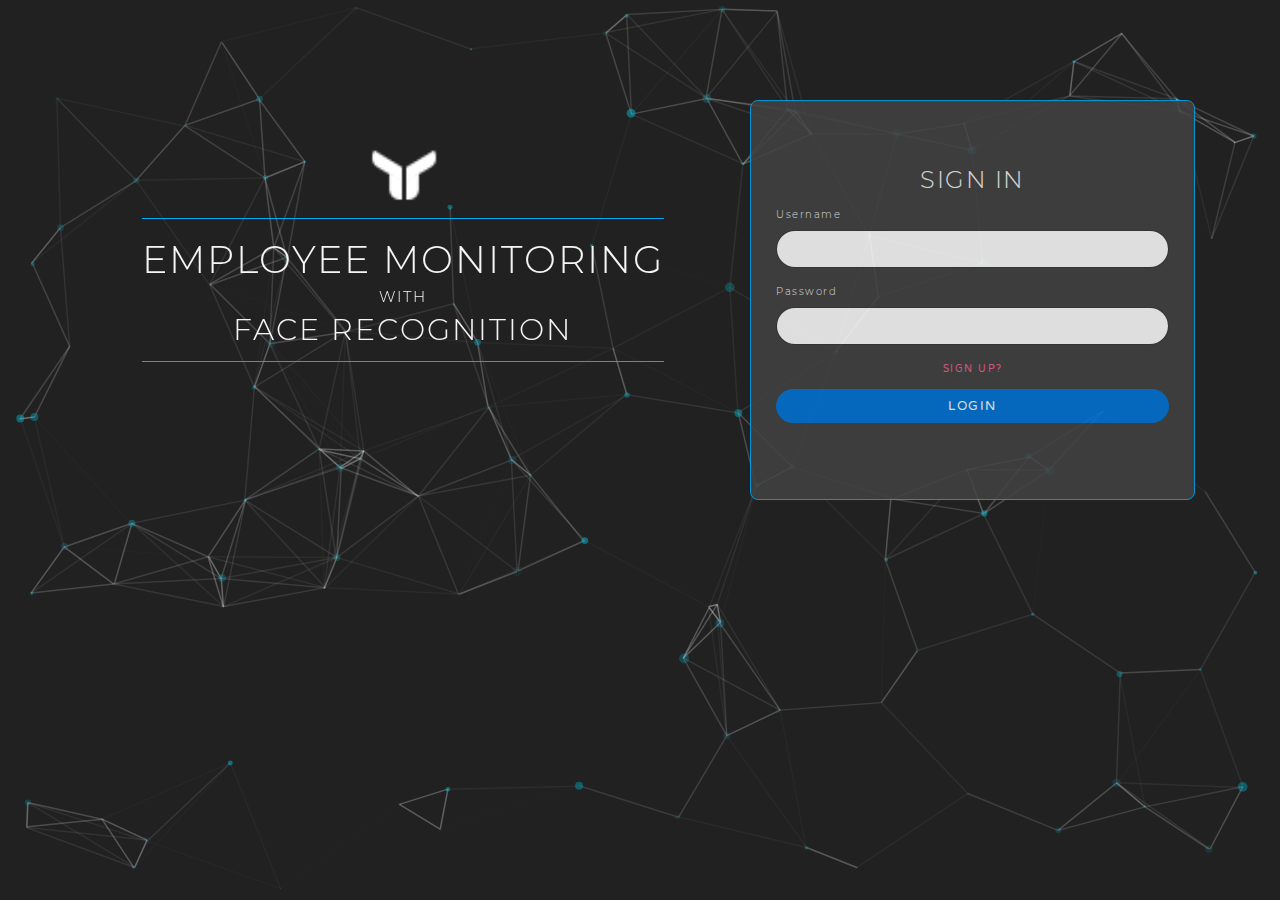
<file: index.html>
<!DOCTYPE html>
<html lang="en">

<head>
    <meta charset="utf-8">
    <meta http-equiv="X-UA-Compatible" content="IE=edge">
    <meta name="viewport" content="width=device-width, initial-scale=1">
    <meta name="description" content="">
    <meta name="author" content="">
    <link rel="icon" type="image/png" sizes="16x16" href="assets/images/favicon.png">
    <title>Employee Monitoring Using Face Recognition</title>
    <link href="assets/plugins/bootstrap/css/bootstrap.min.css" rel="stylesheet">
    <link href="css/custom.css" rel="stylesheet">
</head>

<body class="fix-header fix-sidebar card-no-border" ng-app="loginApp">
    <ng-view></ng-view>

    <!-- Static Library -->
    <script src="assets/plugins/jquery/jquery.min.js"></script>
    <script src="assets/plugins/tether/tether.min.js"></script>
    <script src="assets/plugins/bootstrap/js/bootstrap.min.js"></script>
    <script src="js/config.js"></script>

    <script src="js/lib/angular.min.js"></script>
    <script src="js/lib/angular-route.min.js"></script>
    <script src="js/lib/particles.min.js"></script>
    <script src="js/app.js"></script>

    <!-- Service -->
    <script src="js/service/AdministratorService.js"></script>

    <!-- Controller  -->
    <script src="js/component/login/LoginController.js"></script>
</body>

</html>
</file>
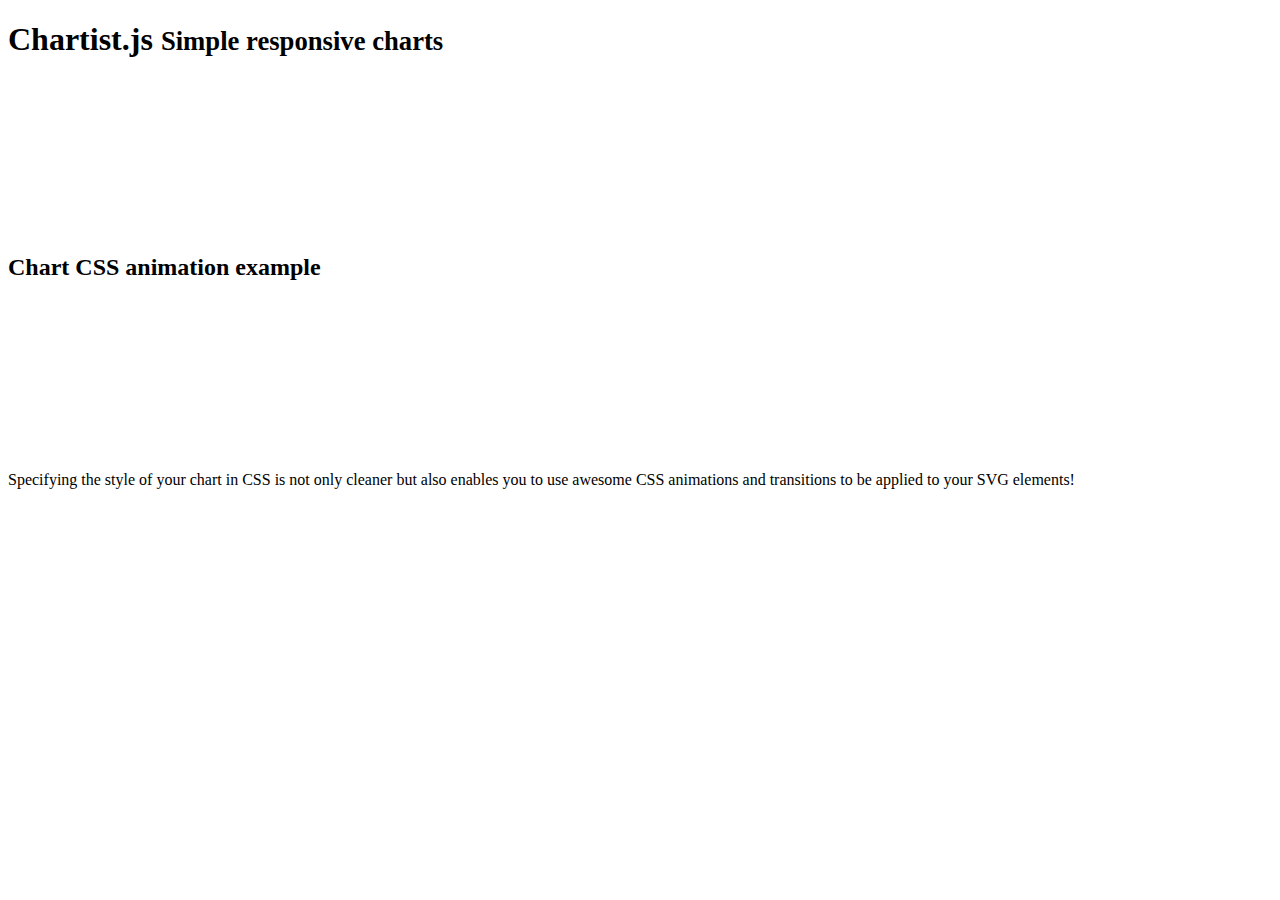
<file: assets/plugins/chartist-plugin-tooltip-master/test/runner.html>
<!doctype html>
<html lang="en">
<head>
  <title>End2end Test Runner</title>
</head>
<body>
<header class="page-header">
  <h1>Chartist.js
    <small> Simple responsive charts</small>
  </h1>
  <div class="limiter">
    <figure>
      <svg id="chartist-guy"></svg>
    </figure>
  </div>
</header>

<article class="main" role="main">
  <section class="documentation-section">
    <header>
      <h2>Chart CSS animation example</h2>
    </header>
    <div class="content">
      <div class="chart-container">
        <svg id="chart"></svg>
      </div>
    </div>
    <aside class="side-notes">
      <p>Specifying the style of your chart in CSS is not only cleaner but also enables you to use awesome CSS
        animations
        and transitions to be applied to your SVG elements!</p>
    </aside>
  </section>
</article>
</body>
</html>
</file>
<file: css/custom.css>
@font-face {
    font-family: 'Varela-Round';
    src: url('../assets/fonts/VarelaRound-Regular.ttf')
}

@font-face {
    font-family: 'Montserrat-Light';
    src: url('../assets/fonts/Montserrat-Light.ttf')
}

* {
    font-family: 'Varela-Round';
    letter-spacing: 1.5px;
}

p {
    font-size: 14px;
    letter-spacing: 1.5px;
}

body {
    background-color: #212121;
    color: #F5F5F5;
}
a.btn,
button.btn {
    font-family: 'Varela-Round';
    text-transform: uppercase;
    font-size: .8em;
    border-radius: 1.5px;
}

.title {
    margin-top: 15px;
    font-size: 28px;
    font-family: 'Montserrat-Light';
    letter-spacing: 2px;
    color: #03A9F4;
}

#separator {
    background-color: #424242;
    border: none;
    height: 1px;
    width: 350px;
}

#main-row {
    margin: 0 !important
}

/* Landing Page */
#landingpage-main-section {
    background-color: #0B0C10;
    /* background-image: url('../img/acastro_170919_2003_0001.0.jpg'); */
    height: 100%;
    width: 100%;
    background-size: 100% 100%;
    background-position: center;
    background-repeat: no-repeat;
    position: relative;
}

#layer-color {
    position: absolute;
    height: 100%;
    width: 100%;
    top: 0;
    left: 0;
    /* background-color: black; */
    opacity: .77;
}

#particles-js {
    /* height: 640px; */
    position: fixed;
    height: 100%;
    width: 100%;
}

#content-wrapper {
    width: 100%;
    height: 100%;
    z-index: 100;
    position: absolute;
    top: 0;
    left: 0;
}

#upper-content {
    height: 100%;
    /* border-bottom: 1px solid #03a9f4; */
    /* margin-top: 100px; */
    /* display: flex;
    justify-content: center;
    align-items: center; */
}

#icon-image {
    height: 70px;
    width: 70px;
    background-image: url('../assets/images/logo-light-icon.png');
    background-repeat: no-repeat;
    background-size: cover;
    /* margin-top: 200px; */
    margin-bottom: 10px;
}

#upper-content-wrapper {
    width: 100%;
    height: 100%;
    display: flex;
    justify-content: center;
    align-items: center;
}

#upper-content-wrapper > center > .div {
    border-top: 1px solid #03a9f4;
    border-bottom: 1px solid #03a9f4;
}

#upper-content-wrapper > center >  div > h1{
    margin-top: 20px;
    font-family: 'Montserrat-Light';
    text-transform: uppercase;
    font-size: 38px;
    letter-spacing: 2px;    
    text-align: center;
}

#upper-content-wrapper > center > div > h2{
    font-family: 'Montserrat-Light';
    text-transform: uppercase;
    font-size: 30px;
    letter-spacing: 2px;    
    text-align: center;
    margin-bottom: 15px;
}


#upper-content-wrapper > center > div > h4{
    font-family: 'Montserrat-Light';
    text-transform: uppercase;
    font-size: 15px;
    letter-spacing: 2px;    
    text-align: center;
}

/* Lower Content */
#lower-content {
    background-color: black;
}


/* ========================================== */

#card-content-wrapper {
    width: 100%;
    display: flex;
    justify-content: center;
    align-items: center;
}

#card-box {
    margin-top: 100px;
    background-color: #424242;
    height: 400px;
    width: 100%;
    text-decoration: none;
    opacity: .85;
    padding-left: 10px;
    padding-right: 10px;
    display: flex;
    justify-content: center;
    align-items: center;
    border-radius: 8px;
    border: 1px solid #03a9f4;
}

#card-box > .container > input  {
    margin-bottom: 10px;
    width: 100%;
    border-radius: 50px;
    font-family: 'Montserrat-Light';
}

#card-box > .container > input:hover  {
    border: 2px solid #81D4FA;
    /* background-color: #81D4FA; */
}

#card-box > .container > button {
    margin-top: 10px;
    width: 100%;
    border-radius: 50px;
    margin-bottom: 10px;
}

#card-box > .container > button:hover {
    background-color: #81D4FA;
}

#card-box > .container > label{
    font-family: 'Montserrat-Light';
    font-size: 10px;
}


#card-box > .container > center > h4{
    font-family: 'Montserrat-Light';
    font-size: 24px;
    text-transform: uppercase;
}

#card-box > .container > center > a{
    /* font-family: 'Montserrat-Light'; */
    font-size: 10px;
    text-transform: uppercase;
    color: #F06292;
    text-decoration: none
}


#card-box > .container > center > a:hover{
    color: #F8BBD0;
}

/* Modal  */
#exampleModalCenter {
    color: #424242;
}

#form-create > div > label {
    font-family: 'Montserrat-Light';
    font-size: 10px;
    text-transform: uppercase;
    color: #212121;
}

#form-create > div > h5 {
    font-family: 'Montserrat-Light';
    font-size: 20px;
    text-transform: uppercase;
    color: #212121;
}

#form-create > div > input {
    font-family: 'Montserrat-Light';
    color: #212121;
}
</file>
